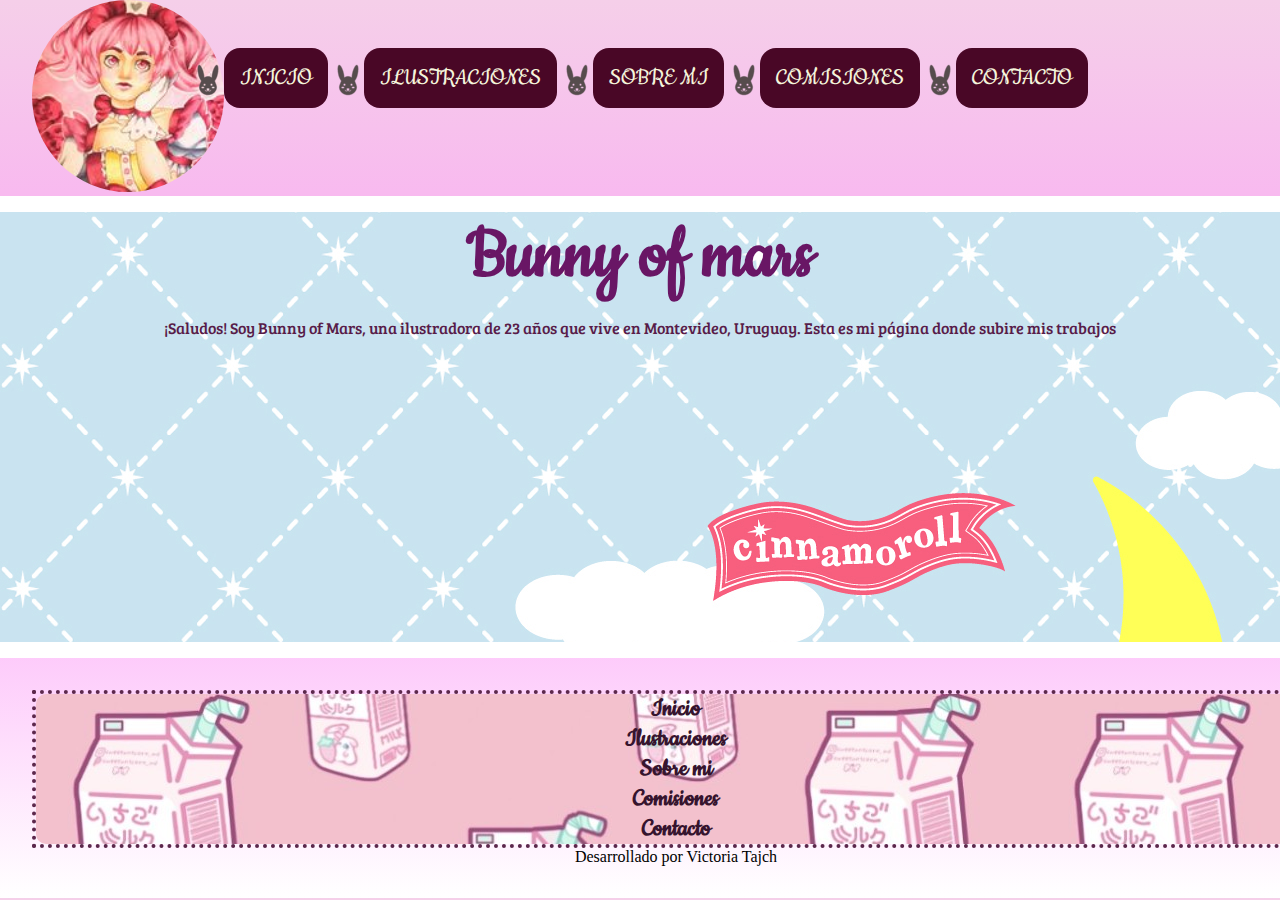
<file: index.html>
<!DOCTYPE html>
<html lang="es">

<head>
    <meta charset="UTF-8">
    <meta http-equiv="X-UA-Compatible" content="IE=edge">
    <meta name="viewport" content="width=device-width, initial-scale=1">
    <link rel="preconnect" href="https://fonts.gstatic.com" crossorigin>
    <link rel="shortcut icon" href="./img/conejo.png" type="image/x-icon">
    <link rel="stylesheet" href="estilo.css" />
<link rel="stylesheet" href="https://cdnjs.cloudflare.com/ajax/libs/animate.css/3.7.2/animate.min.css">
<link rel="stylesheet" type="text/css" href="./estilo.css">
<link href="https://fonts.googleapis.com/css2?family=Cookie&display=swap" rel="stylesheet">
<link href="https://fonts.googleapis.com/css2?family=Bree+Serif&display=swap" rel="stylesheet">
    <title>inicio</title>
</head>

<body>

    <!--BARRA DE NAVEGACIÓN-->
    <header>
    <div class="grid_padreindex">

        <div class="logoindex">
            <picture>
                <img class="logo" src="./img/Madoka.jpg" alt="">
            </picture>
        </div>


        <div class="headerindex">
           
                <nav class="menuSuperior">
                    <ul class="header__navbar">
                        <li class="menu__item"><a class="link" href="index.html">Inicio</a> </li>
                        <li class="menu__item"><a class=¨link¨ href="ilustraciones.html">Ilustraciones </a> </li>
                        <li class="menu__item"><a class="link" href="sobre mi.html"> Sobre mi</a> </li>
                        <li class="menu__item"><a class="link" href="comisiones.html"> Comisiones</a> </li>
                        <li class="menu__item"><a class="link" href="contacto.html">Contacto</a> </li>
                    </ul>
                </nav>
           
        </div>

    </header>

        <!--Inicio       -->
        <main class="content">
        <div class="contenidoindex">

           
                <h2 class="primer__titulo">Bunny of mars</h2>
                <p class="texto">
                    ¡Saludos! Soy Bunny of Mars, una ilustradora de 23 años que vive
                    en Montevideo, Uruguay. Esta es mi página donde subire mis trabajos
                </p>

                <!--el video del inicio  -->

                <iframe class="video__inicio" src="https://www.youtube.com/embed/F9Ay74LfKd4"
                    title="YouTube video player" frameborder="0"
                    allow="accelerometer; autoplay; clipboard-write; encrypted-media; gyroscope; picture-in-picture"
                    allowfullscreen></iframe>

            
        </div>
    </main>
        <!--el footer-->

      
            <footer class="footer">
                <div class="footerindex">
                <div class="footer__flex">

                    
                    <ul class="footer__menu">
                        
                        <li><a href="index.html">Inicio</a> </li>
                        <li><a href="ilustraciones.html">Ilustraciones</a> </li>
                        <li><a href="sobre mi.html">Sobre mi</a> </li>
                        <li><a href="comisiones.html">Comisiones</a> </li>
                        <li><a href="contacto.html">Contacto</a> </li>



                </div>
                <div class="footer__creditos">
                    Desarrollado por Victoria Tajch
                </div>
        
            </footer>
       

        
</body>

</html>
</file>
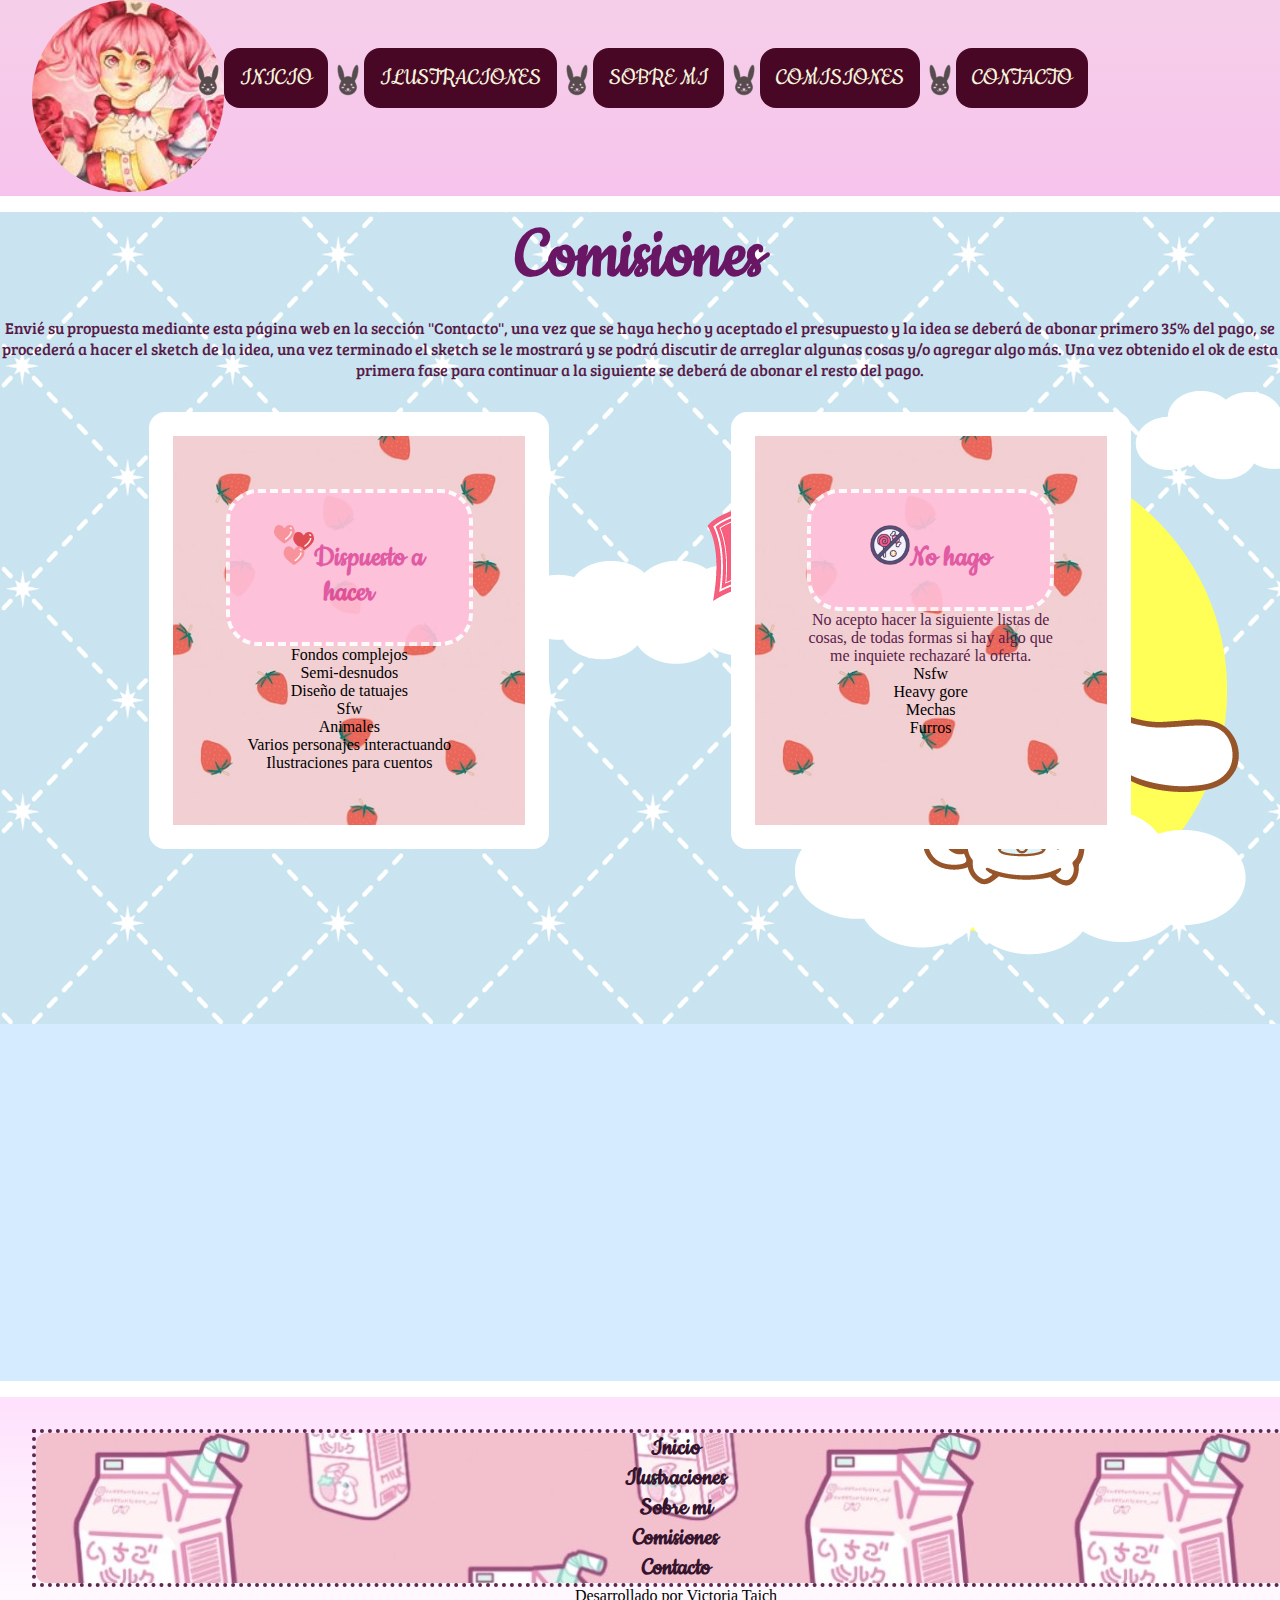
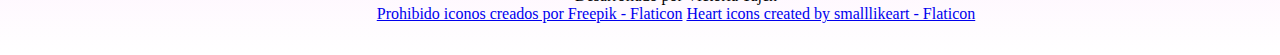
<file: comisiones.html>
<!DOCTYPE html>
<html lang="es">

<head>
    <meta charset="UTF-8">
    <meta http-equiv="X-UA-Compatible" content="IE=edge">
    <meta name="viewport" content="width=device-width, initial-scale=1.0">
    <link rel="stylesheet" href="estilo.css">
    <link rel="shortcut icon" href="./img/conejo.png" type="image/x-icon">
    <link href="https://fonts.googleapis.com/css2?family=Cookie&display=swap" rel="stylesheet">
    <link href="https://fonts.googleapis.com/css2?family=Bree+Serif&display=swap" rel="stylesheet">
    <title>Comisiones</title>
</head>

<body>

    <!--BARRA DE NAVEGACIÓN-->
   <!--BARRA DE NAVEGACIÓN-->
   <header>
    <div class="grid_padreindex">

        <div class="logoindex">
            <picture>
                <img class="logo" src="./img/Madoka.jpg" alt="">
            </picture>
        </div>


        <div class="headerindex">
           
                <nav class="menuSuperior">
                    <ul class="header__navbar">
                        <li class="menu__item"><a class="link" href="index.html">Inicio</a> </li>
                        <li class="menu__item"><a class=¨link¨ href="ilustraciones.html">Ilustraciones </a> </li>
                        <li class="menu__item"><a class="link" href="sobre mi.html"> Sobre mi</a> </li>
                        <li class="menu__item"><a class="link" href="comisiones.html"> Comisiones</a> </li>
                        <li class="menu__item"><a class="link" href="contacto.html">Contacto</a> </li>
                    </ul>
                </nav>
           
        </div>

    </header>
    


    <!--aqui va la seccion Sobre mi-->

    <main class="content">


        <h1 class="primer__titulo">Comisiones</h1>


        <article>
            <p class="texto">Envié su propuesta mediante esta página web en la sección ''Contacto'', una vez que se haya
                hecho y aceptado
                el presupuesto y la idea se deberá de abonar primero 35% del pago, se procederá a hacer el sketch de la
                idea,
                una vez terminado el sketch se le mostrará y se podrá discutir de arreglar algunas cosas y/o agregar
                algo más.
                Una vez obtenido el ok de esta primera fase para continuar a la siguiente se deberá de abonar el resto
                del pago.

            </p>
        </article>


        <div class="padre__comision">

            <div class="caja__comision1">
                <div class="caja_comision"><h3 class="titulo__dos"><img src="./img/hearts.png" alt="YES" width="40rem">Dispuesto a hacer</h3></div>
                <ul>
                    <li>Fondos complejos</li>
                    <li>Semi-desnudos</li>
                    <li>Diseño de tatuajes</li>
                    <li>Sfw</li>
                    <li>Animales</li>
                    <li>Varios personajes interactuando</li>
                    <li>Ilustraciones para cuentos</li>
                </ul>
            </div>

            <div class="caja__comision2">
               <div class="caja_comision"> <h3 class="titulo__dos"><img src="./img/no-comer.png" alt="NO" width="40rem">No hago</h3></div>
                <p>No acepto hacer la siguiente listas de cosas, de todas formas si hay algo que me inquiete
                    rechazaré la oferta.
                </p>
                <ul>
                    <li>Nsfw</li>
                    <li>Heavy gore</li>
                    <li>Mechas</li>
                    <li>Furros</li>
                </ul>
            </div>
        </div>



    </main>

    <!--footer-->
    <footer class="footer">
        <div class="footerindex">
        <div class="footer__flex">

            
            <ul class="footer__menu">
                
                <li><a href="index.html">Inicio</a> </li>
                <li><a href="ilustraciones.html">Ilustraciones</a> </li>
                <li><a href="sobre mi.html">Sobre mi</a> </li>
                <li><a href="comisiones.html">Comisiones</a> </li>
                <li><a href="contacto.html">Contacto</a> </li>



        </div>
        <div class="footer__creditos">
            Desarrollado por Victoria Tajch 
        </div>
        <a href="https://www.flaticon.es/iconos-gratis/prohibido" title="prohibido iconos">Prohibido iconos creados por Freepik - Flaticon</a>
        <a href="https://www.flaticon.com/free-icons/heart" title="heart icons">Heart icons created by smalllikeart - Flaticon</a>
    </footer>




</body>

</html>
</file>
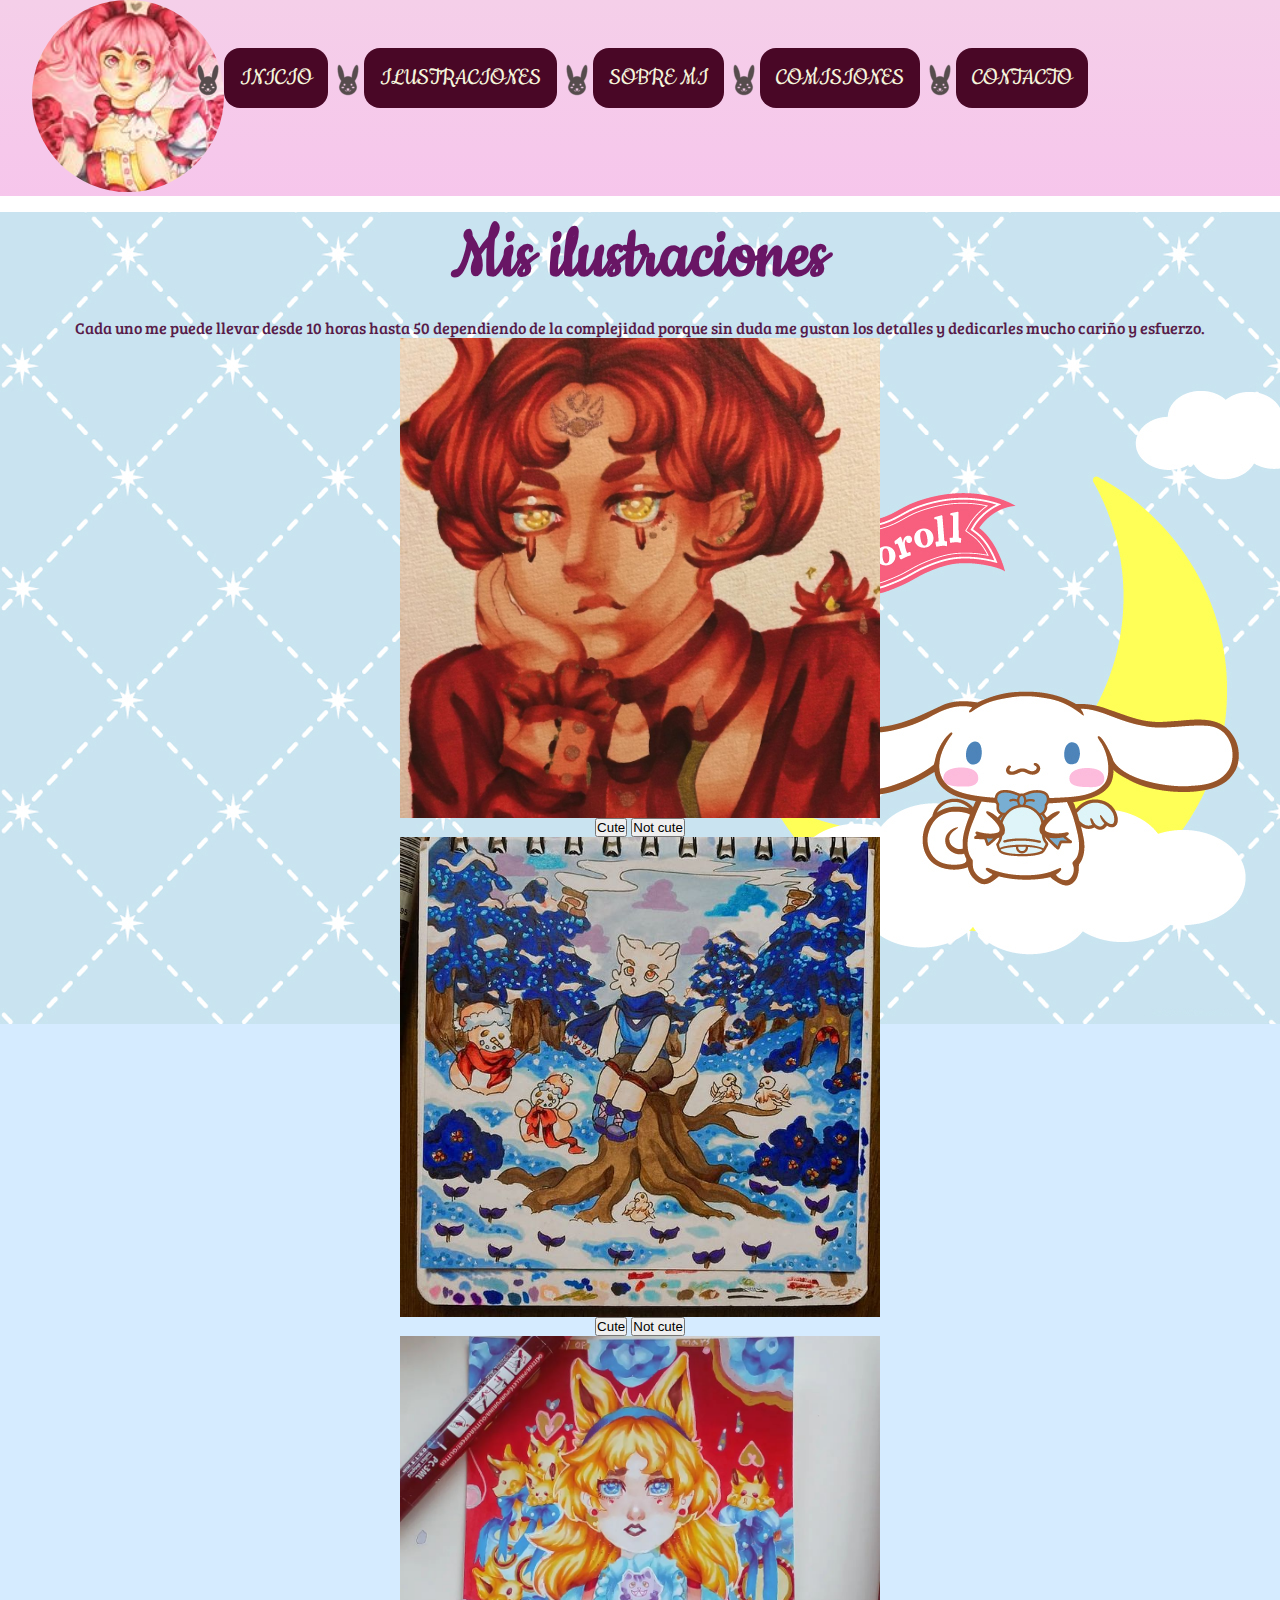
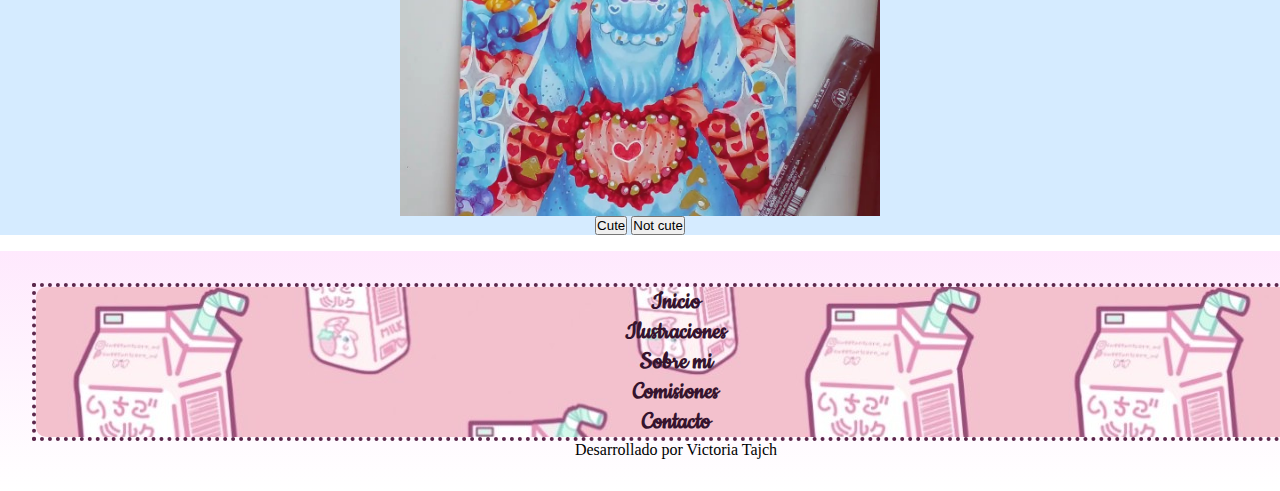
<file: ilustraciones.html>
<!DOCTYPE html>
<html lang="es">

<head>
    <meta charset="UTF-8">
    <meta http-equiv="X-UA-Compatible" content="IE=edge">
    <meta name="viewport" content="width=device-width, initial-scale=1.0">
    <title>Ilustracion</title>
    <link rel="shortcut icon" href="./img/conejo.png" type="image/x-icon">
    <link rel="stylesheet" href="estilo.css">
    <link href="https://fonts.googleapis.com/css2?family=Cookie&display=swap" rel="stylesheet">
    <link href="https://fonts.googleapis.com/css2?family=Bree+Serif&display=swap" rel="stylesheet">
</head>

<body>


   <!--BARRA DE NAVEGACIÓN-->
   <header>
    <div class="grid_padreindex">

        <div class="logoindex">
            <picture>
                <img class="logo" src="./img/Madoka.jpg" alt="">
            </picture>
        </div>


        <div class="headerindex">
           
                <nav class="menuSuperior">
                    <ul class="header__navbar">
                        <li class="menu__item"><a class="link" href="index.html">Inicio</a> </li>
                        <li class="menu__item"><a class=¨link¨ href="ilustraciones.html">Ilustraciones </a> </li>
                        <li class="menu__item"><a class="link" href="sobre mi.html"> Sobre mi</a> </li>
                        <li class="menu__item"><a class="link" href="comisiones.html"> Comisiones</a> </li>
                        <li class="menu__item"><a class="link" href="contacto.html">Contacto</a> </li>
                    </ul>
                </nav>
           
        </div>

    </header>
    <!--parte de ''Mis ilustraciones'' comienza aqui-->

    <!--contenido-->
    <main class="content">


    

      
            <h2 class="primer__titulo">Mis ilustraciones</h2>
            <p class="texto">
                Cada uno me puede llevar desde 10 horas hasta 50 dependiendo de la complejidad porque sin duda me gustan
                los detalles y dedicarles mucho cariño y esfuerzo.
            </p>
  
    


    <!--aqui van las ilustraciones-->


<section class="ordenar_ilustraciones">
            
<div class="imagen_ilus">
   <div class="info_ilus">
    <h3 class="titulo__dos">Demon</h3>
<p>Comision de un cliente, esta basada en la descripción de su personaje
    de Dungeons and Dragons</p>
   </div>             
                           
</div>
<button class="dsc-btn-cute">Cute</button>
<button class="dsc-btn-notcute">Not cute</button>


<div class="imagen_kitty">
    <div class="info_ilus"> 
                    <h3 class="titulo__dos">Winter kitty</h3>
                   
                    <p> Ilustracion de un lindo gatito pensativo en un estilo más cartoon
                        como para la ilustracion de un cuento
                    </p>
    </div>    
 </div>
 <button class="dsc-btn-cute">Cute</button>
 <button class="dsc-btn-notcute">Not cute</button>



<div class="imagen_alice">
             <div class="info_ilus">
    <h3 class="titulo__dos">Alice</h3>
                  
                    <p>Es una versión alternativa de Alicia en el País de las Maravillas
                        una de mis historias favoritas
                    </p>
            </div>
 </div>
 <button class="dsc-btn-cute">Cute</button>
 <button class="dsc-btn-notcute">Not cute</button>
     

</section>


    </main>



    <!--aqui va el footer para que vaya arriba-->
    <footer class="footer">
        <div class="footerindex">
        <div class="footer__flex">

            
            <ul class="footer__menu">
                
                <li><a href="index.html">Inicio</a> </li>
                <li><a href="ilustraciones.html">Ilustraciones</a> </li>
                <li><a href="sobre mi.html">Sobre mi</a> </li>
                <li><a href="comisiones.html">Comisiones</a> </li>
                <li><a href="contacto.html">Contacto</a> </li>



        </div>
        <div class="footer__creditos">
            Desarrollado por Victoria Tajch
        </div>

    </footer>




</body>

</html>
</file>
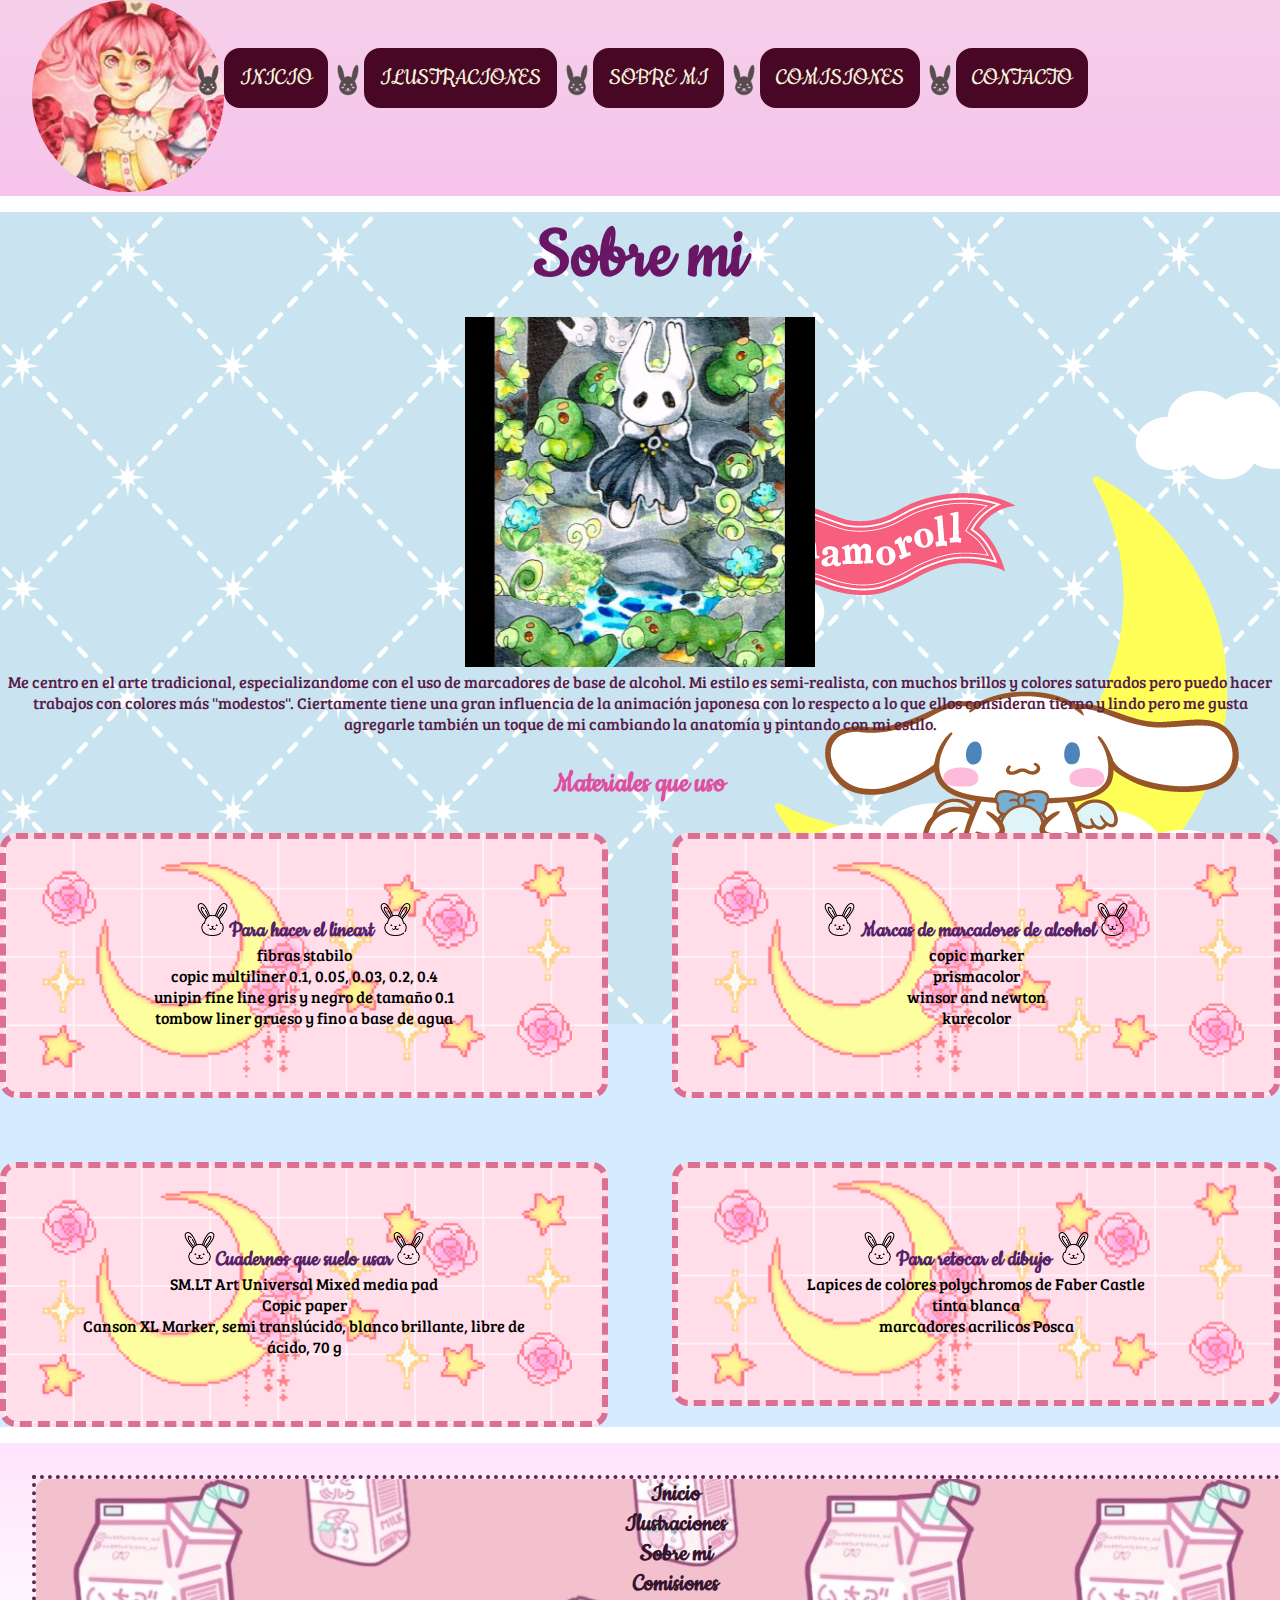
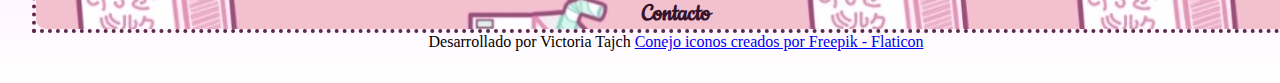
<file: sobre mi.html>
<!DOCTYPE html>
<html lang="es">

<head>
    <meta charset="UTF-8">
    <meta http-equiv="X-UA-Compatible" content="IE=edge">
    <meta name="viewport" content="width=device-width, initial-scale=1">
    <title>Sobre mi</title>
    <link rel="shortcut icon" href="./img/conejo.png" type="image/x-icon">
    <link rel="stylesheet" href="estilo.css">
    <link href="https://fonts.googleapis.com/css2?family=Cookie&display=swap" rel="stylesheet">
   <link href="https://fonts.googleapis.com/css2?family=Bree+Serif&display=swap" rel="stylesheet">
</head>

<body>

    <!--BARRA DE NAVEGACIÓN-->
    <header>
        <div class="grid_padreindex">
    
            <div class="logoindex">
                <picture>
                    <img class="logo" src="./img/Madoka.jpg" alt="">
                </picture>
            </div>
    
    
            <div class="headerindex">
               
                    <nav class="menuSuperior">
                        <ul class="header__navbar">
                            <li class="menu__item"><a class="link" href="index.html">Inicio</a> </li>
                            <li class="menu__item"><a class=¨link¨ href="ilustraciones.html">Ilustraciones </a> </li>
                            <li class="menu__item"><a class="link" href="sobre mi.html"> Sobre mi</a> </li>
                            <li class="menu__item"><a class="link" href="comisiones.html"> Comisiones</a> </li>
                            <li class="menu__item"><a class="link" href="contacto.html">Contacto</a> </li>
                        </ul>
                    </nav>
               
            </div>
    
        </header>




        <!--aqui va la seccion Sobre mi-->
       
                <main class="content">
                    
       
            
                    <article>
                        <h1 id="intro" class="primer__titulo">Sobre mi</h1>
                        <img src="./img/hollowknight.jpg" width="350rem" alt="hollow knight">
                        <p class="texto"> Me centro en el arte tradicional, especializandome
                            con el uso de marcadores de base de alcohol. Mi estilo es
                            semi-realista, con muchos brillos y colores saturados pero puedo hacer trabajos
                            con colores más ''modestos''. Ciertamente tiene una gran influencia de la animación
                            japonesa con lo respecto a lo que ellos consideran tierno y lindo pero me gusta agregarle
                            también un toque de mi cambiando la anatomía y pintando con mi estilo.
                        </p>
                    </article>
               
                

       

        <!--aqui pongo materiales que uso con una lista de viñeta-->



            <div class="caja_titulosobremi">
                   <h2 class="titulo__dos">Materiales que uso</h2>
            </div>

            <div class="grid__materiales">

                <div id="materiales" class="box_a">
                    <article class="caja__materiales">
                        <h5 class="titulo__tres"><img src="./img/iconoc.png" alt="conejo" width="33rem">Para hacer el lineart
                            <img src="./img/iconoc.png" alt="conejo" width="33rem"></h5>
                        <ul class="texto">
                            <li>fibras stabilo</li>
                            <li>copic multiliner 0.1, 0.05, 0.03, 0.2, 0.4</li>
                            <li>unipin fine line gris y negro de tamaño 0.1</li>
                            <li>tombow liner grueso y fino a base de agua</li>
                        </ul>
                    </article>
                </div>


                <div id="materiales" class="box_b">
                    <article class="caja__materiales">
                        <h5 class="titulo__tres"> <img src="./img/iconoc.png" alt="conejo" width="33rem"> Marcas de marcadores de alcohol<img src="./img/iconoc.png" alt="conejo" width="33rem"></h5>
                        <ul class="texto">
                            <li>copic marker</li>
                            <li>prismacolor</li>
                            <li>winsor and newton</li>
                            <li>kurecolor</li>
                        </ul>
                    </article>
                </div>


                <div id="materiales" class="box_c">
                    <article class="caja__materiales">
                        <h5 class="titulo__tres"><img src="./img/iconoc.png" alt="conejo" width="33rem">Cuadernos que suelo usar<img src="./img/iconoc.png" alt="conejo" width="33rem"></h5>
                        <ul class="texto">
                            <li>SM.LT Art Universal Mixed media pad</li>
                            <li>Copic paper</li>
                            <li>Canson XL Marker, semi translúcido, blanco brillante, libre de ácido, 70 g</li>
                        </ul>
                    </article>
                </div>



                <div id="materiales" class="box_d">
                    <article class="caja__materiales">
                        <h5 class="titulo__tres"><img src="./img/iconoc.png" alt="conejo" width="33rem">Para retocar el dibujo
                            <img src="./img/iconoc.png" alt="conejo" width="33rem"></h5>
                        <ul class="texto">
                            <li>Lapices de colores polychromos de Faber Castle</li>
                            <li>tinta blanca</li>
                            <li>marcadores acrilicos Posca</li>
                        </ul>
                    </article>
                </div>


            </div>
     


    

    </main>
        <!---------------foooter-->

        <footer class="footer">
            <div class="footerindex">
            <div class="footer__flex">

                
                <ul class="footer__menu">
                    
                    <li><a href="index.html">Inicio</a> </li>
                    <li><a href="ilustraciones.html">Ilustraciones</a> </li>
                    <li><a href="sobre mi.html">Sobre mi</a> </li>
                    <li><a href="comisiones.html">Comisiones</a> </li>
                    <li><a href="contacto.html">Contacto</a> </li>



            </div>
            <div class="footer__creditos">
                Desarrollado por Victoria Tajch
                <a href="https://www.flaticon.es/iconos-gratis/conejo" title="conejo iconos">Conejo iconos creados por Freepik - Flaticon</a>
            </div>
    
        </footer>
   

</body>


</html>
</file>
<file: estilo.css>
@media (min-width: 768px) {

    body {
        text-align: center;
        background-color: rgb(255, 206, 240);
        grid-template-columns: repeat(4, 1fr);
    }

    .logo {
        width: 60%;
        border-radius: 5rem;
    }

    * {
        margin: 0%;
        padding: 0%;
        box-sizing: border-box;
    }

    .footer__menu {
        list-style: none;
        text-align: center;
        width: 20%;
        border-radius: 10px;
        background-image: url(img/milku.jpg);
        background-size: auto;
        background-repeat: repeat;
        align-items: center;

        border-color: antiquewhite;

    }
}


/*aqui termina la media.........................*/

* {
    margin: 0%;
    padding: 0%;
    box-sizing: border-box;
}

.logo {
    width: 12rem;
    border-radius: 7rem;



}

body {
      
    background-image:linear-gradient(to bottom, rgb(245, 207, 233), rgb(252, 158, 247), white);
}


/*!----------------Header-->*/



.titulo {
    margin-top: 3rem;
    margin-bottom: 3rem;
    font-size: 3rem;
}


.content {
    float: center;
    background-color: rgb(213, 235, 255);
    width: 100%;
    padding: center;
    border-top: solid 1rem white;
    border-bottom: solid 1rem white;
    background-image: url(img/cinnamon.jpg);
    background-repeat: no-repeat;
    background-attachment: fixed;
    background-size: cover;
   

}



/*!----navbar---->*/

.menuSuperior ul {
    padding: 2rem;
    list-style-type: none;
    text-align: center;
}



.menuSuperior {
   display: flex;
    list-style-type: none;
    text-align: center;
    flex-wrap: wrap;
    flex-direction: row;
    align-items: stretch;
    justify-content: space-evenly;
    margin-top: 2rem;
    margin-bottom: 2rem;


}

.menuSuperior li {
    display: inline-block;
    background: url(img/conejo.png) no-repeat left;
    height:2rem;
    padding-left: 2rem;}

.menuSuperior a {
    text-decoration: none;
    text-transform: uppercase;
    background-color: rgb(73, 7, 38);
    color: beige;
    padding: 1rem;
    font-size: 1.6rem;
    justify-content: space-around;
    font-family: 'Cookie', cursive;
    border-radius: 1rem;
}


    
p {
    color: rgb(88, 28, 73);
}



/*--contenido----*/
.grid_padreindex {
    display: grid;
    grid-template-columns: repeat(5, 1fr);
}

.logoindex {
    grid-area: 1 / 1 / 2 / 2;}

.headerindex {
    grid-area: 2 / 1 / 1 / 6;
}

.contenidoindex {
    grid-area: 2 / 1 / 3 / 6;
}

.footerindex {
    grid-area: 3 / 1 / 4 / 6;
}

.footer__creditos {
    grid-area: 4 / 1 / 5 / 6;
}


.padre__comision {
    display: grid;
    grid-template-columns: repeat(5, 1fr);
    grid-template-rows: repeat(2, 1fr);
 
   

}

.caja__comision1 {
    grid-area: 1 / 2 / 2 / 3;
    -webkit-animation: shadow-pop-tr 0.3s cubic-bezier(0.390, 0.575, 0.565, 1.000) both;
    animation: shadow-pop-tr 0.3s cubic-bezier(0.390, 0.575, 0.565, 1.000) both;
}
@-webkit-keyframes shadow-pop-tr {
0% {
-webkit-box-shadow: 0 0 #3e3e3e, 0 0 #3e3e3e, 0 0 #3e3e3e, 0 0 #3e3e3e, 0 0 #3e3e3e, 0 0 #3e3e3e, 0 0 #3e3e3e, 0 0 #3e3e3e;
      box-shadow: 0 0 #3e3e3e, 0 0 #3e3e3e, 0 0 #3e3e3e, 0 0 #3e3e3e, 0 0 #3e3e3e, 0 0 #3e3e3e, 0 0 #3e3e3e, 0 0 #3e3e3e;
-webkit-transform: translateX(0) translateY(0);
      transform: translateX(0) translateY(0);
}
100% {
-webkit-box-shadow: 1px -1px #3e3e3e, 2px -2px #3e3e3e, 3px -3px #3e3e3e, 4px -4px #3e3e3e, 5px -5px #3e3e3e, 6px -6px #3e3e3e, 7px -7px #3e3e3e, 8px -8px #3e3e3e;
      box-shadow: 1px -1px #3e3e3e, 2px -2px #3e3e3e, 3px -3px #3e3e3e, 4px -4px #3e3e3e, 5px -5px #3e3e3e, 6px -6px #3e3e3e, 7px -7px #3e3e3e, 8px -8px #3e3e3e;
-webkit-transform: translateX(-8px) translateY(8px);
      transform: translateX(-8px) translateY(8px);
}
}
@keyframes shadow-pop-tr {
0% {
-webkit-box-shadow: 0 0 #3e3e3e, 0 0 #3e3e3e, 0 0 #3e3e3e, 0 0 #3e3e3e, 0 0 #3e3e3e, 0 0 #3e3e3e, 0 0 #3e3e3e, 0 0 #3e3e3e;
      box-shadow: 0 0 #3e3e3e, 0 0 #3e3e3e, 0 0 #3e3e3e, 0 0 #3e3e3e, 0 0 #3e3e3e, 0 0 #3e3e3e, 0 0 #3e3e3e, 0 0 #3e3e3e;
-webkit-transform: translateX(0) translateY(0);
      transform: translateX(0) translateY(0);
}
100% {
-webkit-box-shadow: 1px -1px #3e3e3e, 2px -2px #3e3e3e, 3px -3px #3e3e3e, 4px -4px #3e3e3e, 5px -5px #3e3e3e, 6px -6px #3e3e3e, 7px -7px #3e3e3e, 8px -8px #3e3e3e;
      box-shadow: 1px -1px #3e3e3e, 2px -2px #3e3e3e, 3px -3px #3e3e3e, 4px -4px #3e3e3e, 5px -5px #3e3e3e, 6px -6px #3e3e3e, 7px -7px #3e3e3e, 8px -8px #3e3e3e;
-webkit-transform: translateX(-8px) translateY(8px);
      transform: translateX(-8px) translateY(8px);
}


}



.caja__comision2 {
    grid-area: 1 / 4 / 2 / 5;
     -webkit-animation: shadow-pop-tr 0.3s cubic-bezier(0.390, 0.575, 0.565, 1.000) both;
	        animation: shadow-pop-tr 0.3s cubic-bezier(0.390, 0.575, 0.565, 1.000) both;
}
@-webkit-keyframes shadow-pop-tr {
    0% {
      -webkit-box-shadow: 0 0 #3e3e3e, 0 0 #3e3e3e, 0 0 #3e3e3e, 0 0 #3e3e3e, 0 0 #3e3e3e, 0 0 #3e3e3e, 0 0 #3e3e3e, 0 0 #3e3e3e;
              box-shadow: 0 0 #3e3e3e, 0 0 #3e3e3e, 0 0 #3e3e3e, 0 0 #3e3e3e, 0 0 #3e3e3e, 0 0 #3e3e3e, 0 0 #3e3e3e, 0 0 #3e3e3e;
      -webkit-transform: translateX(0) translateY(0);
              transform: translateX(0) translateY(0);
    }
    100% {
      -webkit-box-shadow: 1px -1px #3e3e3e, 2px -2px #3e3e3e, 3px -3px #3e3e3e, 4px -4px #3e3e3e, 5px -5px #3e3e3e, 6px -6px #3e3e3e, 7px -7px #3e3e3e, 8px -8px #3e3e3e;
              box-shadow: 1px -1px #3e3e3e, 2px -2px #3e3e3e, 3px -3px #3e3e3e, 4px -4px #3e3e3e, 5px -5px #3e3e3e, 6px -6px #3e3e3e, 7px -7px #3e3e3e, 8px -8px #3e3e3e;
      -webkit-transform: translateX(-8px) translateY(8px);
              transform: translateX(-8px) translateY(8px);
    }
  }
  @keyframes shadow-pop-tr {
    0% {
      -webkit-box-shadow: 0 0 #3e3e3e, 0 0 #3e3e3e, 0 0 #3e3e3e, 0 0 #3e3e3e, 0 0 #3e3e3e, 0 0 #3e3e3e, 0 0 #3e3e3e, 0 0 #3e3e3e;
              box-shadow: 0 0 #3e3e3e, 0 0 #3e3e3e, 0 0 #3e3e3e, 0 0 #3e3e3e, 0 0 #3e3e3e, 0 0 #3e3e3e, 0 0 #3e3e3e, 0 0 #3e3e3e;
      -webkit-transform: translateX(0) translateY(0);
              transform: translateX(0) translateY(0);
    }
    100% {
      -webkit-box-shadow: 1px -1px #3e3e3e, 2px -2px #3e3e3e, 3px -3px #3e3e3e, 4px -4px #3e3e3e, 5px -5px #3e3e3e, 6px -6px #3e3e3e, 7px -7px #3e3e3e, 8px -8px #3e3e3e;
              box-shadow: 1px -1px #3e3e3e, 2px -2px #3e3e3e, 3px -3px #3e3e3e, 4px -4px #3e3e3e, 5px -5px #3e3e3e, 6px -6px #3e3e3e, 7px -7px #3e3e3e, 8px -8px #3e3e3e;
      -webkit-transform: translateX(-8px) translateY(8px);
              transform: translateX(-8px) translateY(8px);
    }
  }
  

  .caja_comision{

    background-color:rgb(255, 192, 218);
    border-radius: 2rem;
    border-width: 0.3rem;
    border-color: white;
    opacity: 90%;
    border-style: dashed;

  }

.caja__comision1 {
    width: 25rem;

    overflow: hidden;
    border: 1.5rem solid white;
    border-radius: 1rem;
    padding: 3.3rem;
    margin: 2rem;
    background-image: url(img/strawberry.jpg);
    background-repeat: no-repeat;
    background-size: cover;

}

.caja__comision2 {
    width: 25rem;
    border: 1.5rem solid white;
    border-radius: 1rem;
    padding: 3.3rem;
    margin: 2rem;
    background-repeat: no-repeat;
    background-size: cover;
    background-image: url(img/strawberry.jpg);

}

.grid__materiales {
    display: grid;
    grid-template-columns: repeat(2, 1fr);
    grid-template-rows: repeat(2, 2fr);
   grid-column-gap: 4rem;
    grid-row-gap: 4rem;
}




.caja__materiales {
   
    background-color: aliceblue;
    background-image: url(img/original.png);
    background-position: center;
    padding: 4rem;
    border: dashed palevioletred 0.4rem;
    border-radius: 1rem;
 
}



ul {
    list-style: none;
}




.contenido__imagenes {
    background-color: rgb(247, 221, 234);
    align-items: center;
    align-content: center;

}

.video__inicio {
    width: 500px;
    height: 300px;
    padding-top: 2rem;
    padding-bottom: 2rem;
}

.imagen {
    border-radius: 5rem;
}


/* !---------------texto---------------------------------------->*/
.titulo__dos {
 margin: 2rem;
    color: rgb(224, 79, 159);
    animation: bounce; 
    animation-duration: 2s; 
    font-size: 2rem;
    font-family: 'Cookie', cursive;
}


.primer__titulo {
    font-size: 5rem;
    align-content: space-around;
    margin: top 1rem;
    margin-bottom: 1rem;
    font-family: 'Cookie', cursive;
    color: rgb(105, 22, 101);
    animation: bounce; 
    animation-duration: 2s; 
}

.titulo__tres {
    font-family: 'Cookie', cursive;
    font-size: 1.5rem;
    color: rgb(85, 33, 105);
    animation: bounce; 
    animation-duration: 2s; 
}

.texto {
    font-size: 1rem;
    font-family: 'Bree Serif', serif;
}

.caja_titulosobremi{
    margin-bottom: 1rem;
    font-family: 'Cookie', cursive;
}


.imagen_ilus{
background-image: url(./img/demon.jpg);
width: 30rem;
height: 30rem;
margin: 0 auto;
background-size:cover
}
.info_ilus{
    width:30rem;
    height:30rem;
    background-color: aliceblue;
    transition: opacity 0.6 ease-in-out;
    opacity: 0;
    display: flex;
    align-items:center;
    justify-content: center;
    border-radius: 25rem;
}


.imagen_ilus:hover .info_ilus{
cursor: pointer;
opacity:0.8
}

.imagen_kitty{
    background-image: url(./img/kitty.jpg);
    width: 30rem;
    height: 30rem;
    margin: 0 auto;
    background-size:cover
    }
.imagen_kitty:hover .info_ilus{cursor: pointer;
    opacity:0.8
       
    }


    .imagen_alice{
        background-image: url(./img/Alice.jpg);
        width: 30rem;
        height: 30rem;
        margin: 0 auto;
        background-size:cover}    
.imagen_alice:hover .info_ilus{ cursor: pointer;
    opacity:0.8}
  



/* !-----------------------footer-------------------------------->*/
.footer__flex {
    border-style: dotted;
    border-color: rgb(92, 40, 76);
    border-width: 0.3rem;
    
   
}

.footer {
margin:0 auto;
    clear: both;
    
    padding: 2rem;
    display: flex;
    flex-direction: column;
    justify-content: space-between;
    align-items: center;
    flex-wrap: wrap;
 
 
    
   
}



.footer__menu {
    margin: 0% auto;
    list-style: none;
    text-align: center;
    width:80rem;
    background-image: url(img/milku.jpg);
    background-size: auto;
    background-repeat: repeat;
    align-items: center;
}

.footer__menu a {
    color: rgb(54, 20, 46);
    text-decoration: none;
    text-align: center;
    font-size: 1.7rem;
    font-weight: bolder;
    font-family: 'Cookie', cursive;
}

.footer__titulo {
    font-size: 1rem;
    text-align: center;
    
}

.footer__creditos {
    font-size: 0, 6rem;
    text-align: center;
}
</file>
